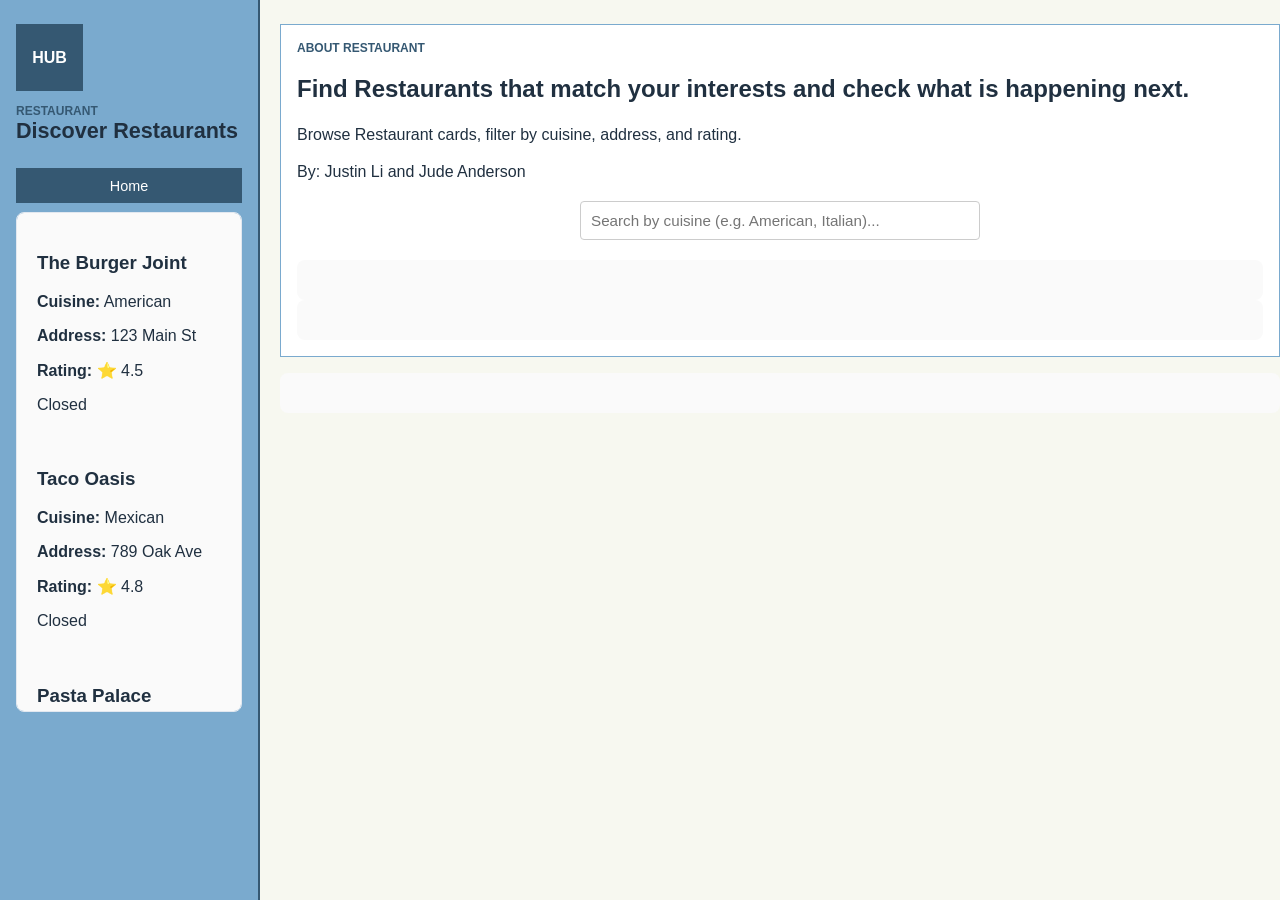
<file: index.html>
<!DOCTYPE html>
<html lang="en">
  <head>
    <meta charset="utf-8">
    <meta name="viewport" content="width=device-width, initial-scale=1">
    <title>Restaurant | Home</title>
    <link rel="stylesheet" href="style.css">
  </head>
  <body id="home">
    <div class="topbar">
            <div class="brand">
                    <div class="brand-mark">HUB</div>
        <div>
          <p class="eyebrow">Restaurant</p>
          <h1>Discover Restaurants </h1>
        </div>
      </div>
      <div class="nav">
        <a class="nav-link active" href="/">Home</a>
        <div id="restaurant-container"></div>
      </div>
    </div>
    <div class="page">
      <div class="panel">
        <p class="eyebrow">About Restaurant</p>
        <h2>Find Restaurants that match your interests and check what is happening next.</h2>
        <p class="lead">Browse Restaurant cards, filter by cuisine, address, and rating.</p>

    <div class="author-bar">By: Justin Li and Jude Anderson</div>

    



<div class="main-content-panel">

   




    
    <div style="padding: 20px; text-align: center;">
        <input type="text" id="search-bar" placeholder="Search by cuisine (e.g. American, Italian)..." style="padding: 10px; width: 80%; max-width: 400px; border-radius: 4px; border: 1px solid #ccc;">
    </div>

    
    <div id="restaurant-container"></div>

</div>

    <div id="restaurant-container"></div>

</div> 




  </body>
      
    <div id="restaurant-container"></div>

    
    <script src="script.js"></script>
</body>
</html>

</html>
</file>
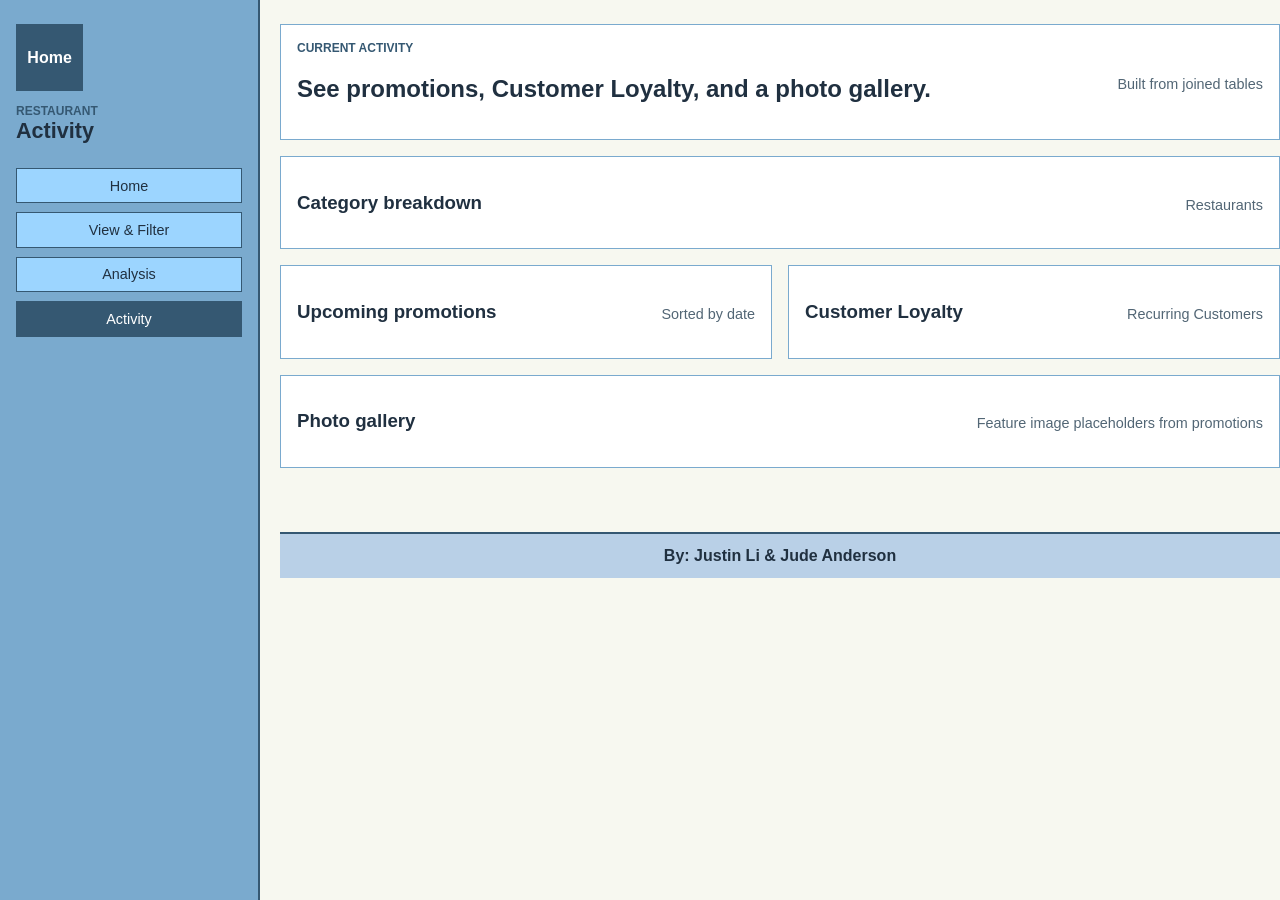
<file: activity.html>
<!DOCTYPE html>
<html lang="en">
  <head>
    <meta charset="utf-8">
    <meta name="viewport" content="width=device-width, initial-scale=1">
    <title>Restaurant | Activity</title>
    <link rel="stylesheet" href="style.css">
    <script src="script.js" defer></script>
  </head>
  <body id="activity">
    <div class="topbar">
      <div class="brand">
        <div class="brand-mark">Home</div>
        <div>
          <p class="eyebrow">Restaurant</p>
          <h1>Activity</h1>
        </div>
      </div>
      <div class="nav">
        <a class="nav-link" href="/">Home</a>
        <a class="nav-link" href="/restaurant.html">View & Filter</a>
        <a class="nav-link" href="/analysis.html">Analysis</a>
        <a class="nav-link active" href="/activity.html">Activity</a>
        <div id="translate-container"></div>
      </div>
    </div>
    <div class="page">
      <div class="panel">
        <div class="section-header">
          <div>
            <p class="eyebrow">Current activity</p>
            <h2>See promotions, Customer Loyalty, and a photo gallery.</h2>
          </div>
          <p class="small-note">Built from joined tables</p>
        </div>
        <div id="activity-stats" class="stats-grid"></div>
      </div>
      <div class="panel">
        <div class="section-header">
          <h3>Category breakdown</h3>
          <p class="small-note">Restaurants</p>
        </div>
        <div id="activity-breakdown" class="stack"></div>
      </div>
      <div class="split-grid">
        <div class="panel">
          <div class="section-header">
            <h3>Upcoming promotions</h3>
            <p class="small-note">Sorted by date</p>
          </div>
          <div id="activity-promotions" class="stack"></div>
        </div>
        <div class="panel">
          <div class="section-header">
            <h3>Customer Loyalty</h3>
            <p class="small-note">Recurring Customers</p>
          </div>
          <div id="activity-loyalty" class="stack"></div>
        </div>
      </div>
      <div class="panel">
        <div class="section-header">
          <h3>Photo gallery</h3>
          <p class="small-note">Feature image placeholders from promotions</p>
        </div>
        <div id="activity-gallery" class="gallery-grid"></div>
      </div>
    </div>
    <div id="foot">By: Justin Li & Jude Anderson</div>
  </body>
</html>
</file>
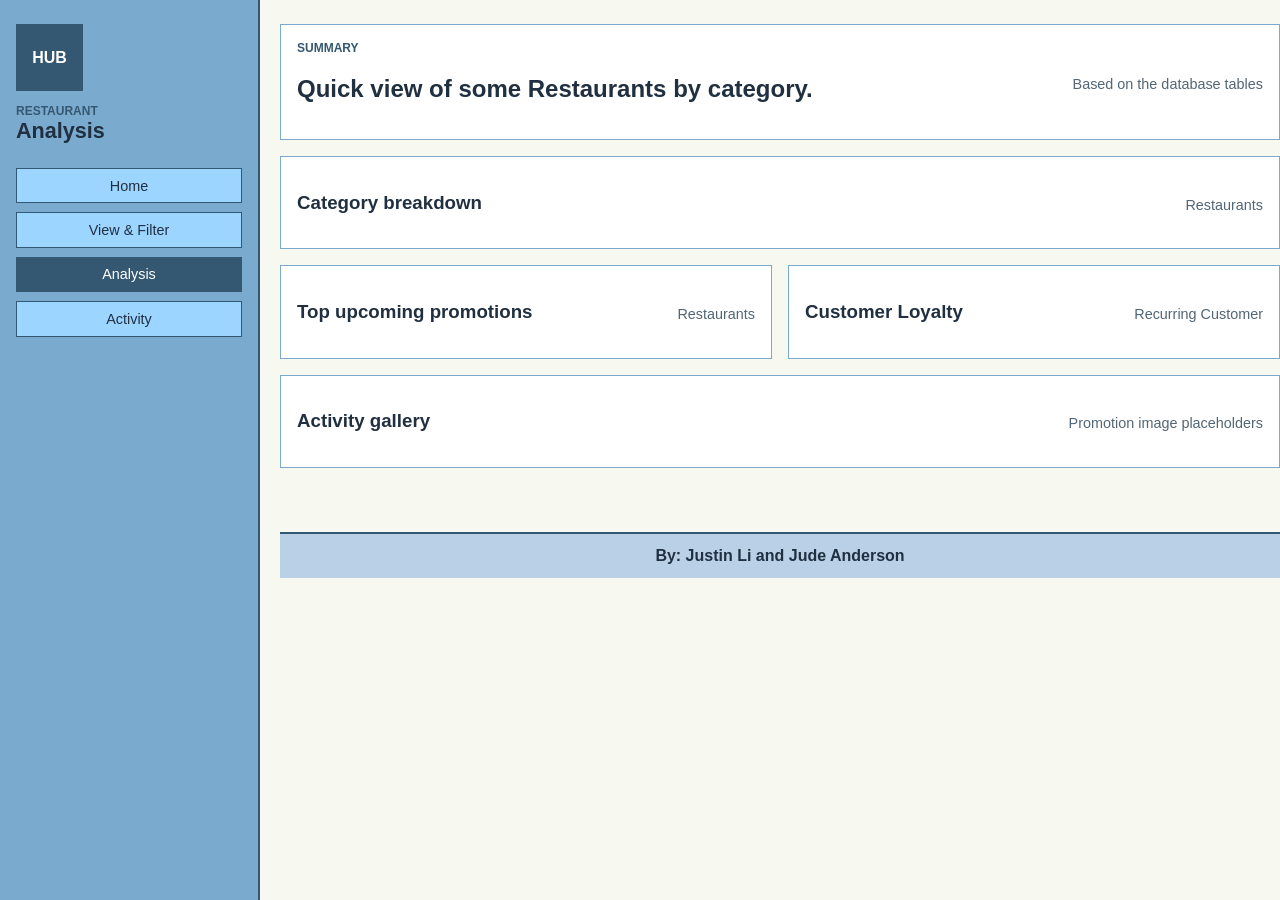
<file: analysis.html>
<!DOCTYPE html>
<html lang="en">
  <head>
    <meta charset="utf-8">
    <meta name="viewport" content="width=device-width, initial-scale=1">
    <title>Restaurant | Analysis</title>
    <link rel="stylesheet" href="style.css">
    <script src="script.js" defer></script>
  </head>
  <body id="analysis">
    <div class="topbar">
      <div class="brand">
        <div class="brand-mark">HUB</div>
        <div>
          <p class="eyebrow">Restaurant</p>
          <h1>Analysis</h1>
        </div>
      </div>
      <div class="nav">
        <a class="nav-link" href="/">Home</a>
        <a class="nav-link" href="/restaurant.html">View & Filter</a>
        <a class="nav-link active" href="/analysis.html">Analysis</a>
        <a class="nav-link" href="/activity.html">Activity</a>
        <div id="translate-container"></div>
      </div>
    </div>
    <div class="page">
      <div class="panel">
        <div class="section-header">
          <div>
            <p class="eyebrow">Summary</p>
            <h2>Quick view of some Restaurants by category.</h2>
          </div>
          <p class="small-note">Based on the database tables</p>
        </div>
        <div id="analysis-stats" class="stats-grid"></div>
      </div>
      <div class="panel">
        <div class="section-header">
          <h3>Category breakdown</h3>
          <p class="small-note">Restaurants</p>
        </div>
        <div id="analysis-breakdown" class="stack"></div>
      </div>
      <div class="split-grid">
        <div class="panel">
          <div class="section-header">
            <h3>Top upcoming promotions</h3>
            <p class="small-note">Restaurants</p>
          </div>
          <div id="analysis-promotions" class="stack"></div>
        </div>
        <div class="panel">
          <div class="section-header">
            <h3>Customer Loyalty</h3>
            <p class="small-note">Recurring Customer</p>
          </div>
          <div id="analysis-Loyalty" class="stack"></div>
        </div>
      </div>
      <div class="panel">
        <div class="section-header">
          <h3>Activity gallery</h3>
          <p class="small-note">Promotion image placeholders</p>
        </div>
        <div id="analysis-gallery" class="gallery-grid"></div>
      </div>
    </div>
    <div id="foot">By: Justin Li and Jude Anderson</div>
  </body>
</html>
</file>
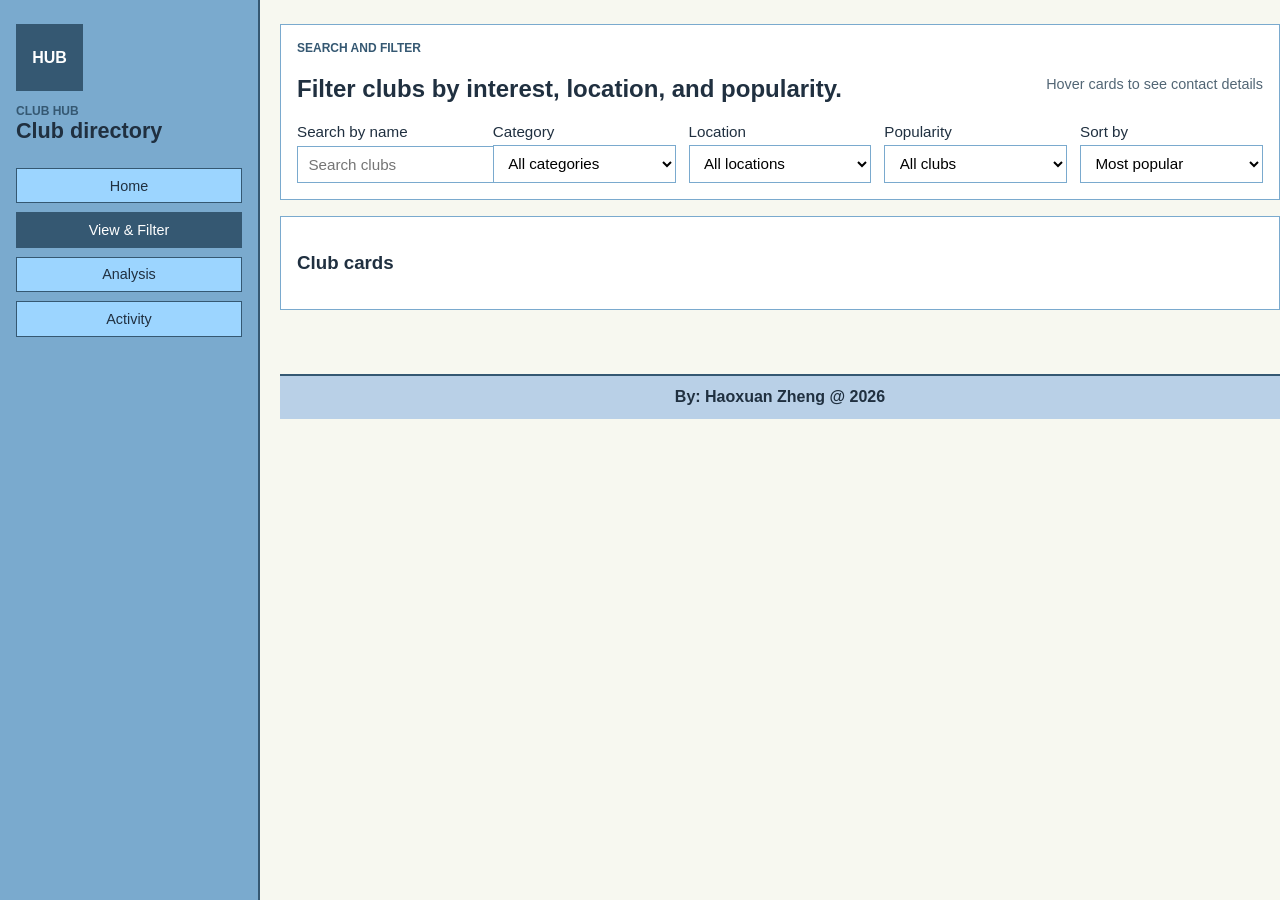
<file: clubs.html>
<!DOCTYPE html>
<html lang="en">
  <head>
    <meta charset="utf-8">
    <meta name="viewport" content="width=device-width, initial-scale=1">
    <title>Club Hub | View & Filter</title>
    <link rel="stylesheet" href="style.css">
    <script src="script.js" defer></script>
  </head>
  <body id="clubs">
    <div class="topbar">
      <div class="brand">
        <div class="brand-mark">HUB</div>
        <div>
          <p class="eyebrow">Club Hub</p>
          <h1>Club directory</h1>
        </div>
      </div>
      <div class="nav">
        <a class="nav-link" href="/">Home</a>
        <a class="nav-link active" href="/clubs.html">View & Filter</a>
        <a class="nav-link" href="/analysis.html">Analysis</a>
        <a class="nav-link" href="/activity.html">Activity</a>
        <div id="translate-container"></div>
      </div>
    </div>
    <div class="page">
      <div class="panel">
        <div class="section-header">
          <div>
            <p class="eyebrow">Search and filter</p>
            <h2>Filter clubs by interest, location, and popularity.</h2>
          </div>
          <p class="small-note">Hover cards to see contact details</p>
        </div>
        <div class="filters">
          <label>
            <div>Search by name</div>
            <input id="club-search" type="search" placeholder="Search clubs">
          </label>
          <label>
            <div>Category</div>
            <select id="club-category">
              <option value="all">All categories</option>
            </select>
          </label>
          <label>
            <div>Location</div>
            <select id="club-location">
              <option value="all">All locations</option>
            </select>
          </label>
          <label>
            <div>Popularity</div>
            <select id="club-popularity">
              <option value="all">All clubs</option>
              <option value="30">30+ members</option>
              <option value="50">50+ members</option>
              <option value="60">60+ members</option>
            </select>
          </label>
          <label>
            <div>Sort by</div>
            <select id="club-sort">
              <option value="popular">Most popular</option>
              <option value="name">Name</option>
              <option value="events">Upcoming events</option>
            </select>
          </label>
        </div>
      </div>
      <div class="panel">
        <div class="section-header">
          <h3>Club cards</h3>
          <div id="club-count" class="small-note"></div>
        </div>
        <div id="club-grid" class="card-grid"></div>
      </div>
    </div>
    <div id="foot">By: Haoxuan Zheng @ 2026</div>
  </body>
</html>
</file>
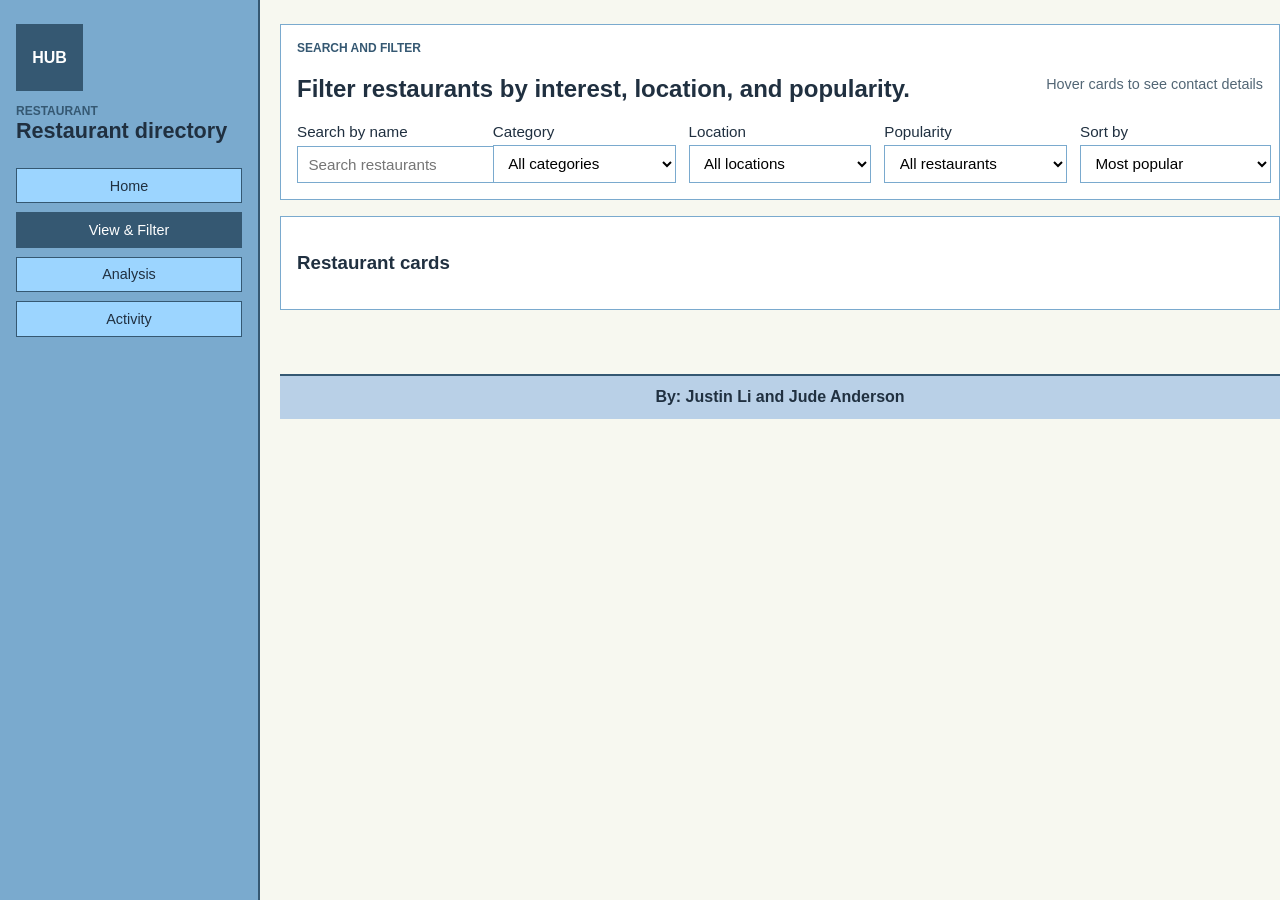
<file: restaurant.html>
<!DOCTYPE html>
<html lang="en">
  <head>
    <meta charset="utf-8">
    <meta name="viewport" content="width=device-width, initial-scale=1">
    <title> Restaurant | View & Filter</title>
    <link rel="stylesheet" href="style.css">
    <script src="script.js" defer></script>
  </head>
  <body id="restaurants">
    <div class="topbar">
      <div class="brand">
        <div class="brand-mark">HUB</div>
        <div>
          <p class="eyebrow">Restaurant</p>
          <h1>Restaurant directory</h1>
        </div>
      </div>
      <div class="nav">
        <a class="nav-link" href="/">Home</a>
        <a class="nav-link active" href="/restaurant.html">View & Filter</a>
        <a class="nav-link" href="/analysis.html">Analysis</a>
        <a class="nav-link" href="/activity.html">Activity</a>
        <div id="translate-container"></div>
      </div>
    </div>
    <div class="page">
      <div class="panel">
        <div class="section-header">
          <div>
            <p class="eyebrow">Search and filter</p>
            <h2>Filter restaurants by interest, location, and popularity.</h2>
          </div>
          <p class="small-note">Hover cards to see contact details</p>
        </div>
        <div class="filters">
          <label>
            <div>Search by name</div>
            <input id="restaurant-search" type="search" placeholder="Search restaurants">
          </label>
          <label>
            <div>Category</div>
            <select id="restaurant-category">
              <option value="all">All categories</option>
            </select>
          </label>
          <label>
            <div>Location</div>
            <select id="restaurant-location">
              <option value="all">All locations</option>
            </select>
          </label>
          <label>
            <div>Popularity</div>
            <select id="restaurant-popularity">
              <option value="all">All restaurants</option>
              <option value="30">30+ members</option>
              <option value="50">50+ members</option>
              <option value="60">60+ members</option>
            </select>
          </label>
          <label>
            <div>Sort by</div>
            <select id="restaurant-sort">
              <option value="popular">Most popular</option>
              <option value="name">Name</option>
              <option value="promotions">Upcoming promotions</option>
            </select>
          </label>
        </div>
      </div>
      <div class="panel">
        <div class="section-header">
          <h3>Restaurant cards</h3>
          <div id="Restaurant-count" class="small-note"></div>
        </div>
        <div id="Restaurant-grid" class="card-grid"></div>
      </div>
    </div>
    <div id="foot">By: Justin Li and Jude Anderson </div>
  </body>
</html>
</file>
<file: style.css>
* {
  box-sizing: border-box;
}

body {
  margin: 0;
  font-family: Arial, Helvetica, sans-serif;
  color: #203040;
  background: #F7F8F0;
}

a {
  color: inherit;
  text-decoration: none;
}

.topbar {
  display: block;
  min-height: 100vh;
  position: fixed;
  inset: 0 auto 0 0;
  width: 260px;
  background: #7AAACE;
  border-right: 2px solid #355872;
}

.brand {
  display: grid;
  gap: 0.8rem;
  align-content: start;
  padding: 1.5rem 1rem;
}

.brand-mark {
  width: 4.2rem;
  height: 4.2rem;
  border: 2px solid #355872;
  display: flex;
  align-items: center;
  justify-content: center;
  color: white;
  background: #355872;
  font-weight: 700;
}

.brand h1 {
  margin: 0;
  font-size: 1.35rem;
  line-height: 1.2;
}

.nav {
  display: grid;
  gap: 0.55rem;
  padding: 0 1rem 1.5rem;
  align-content: start;
}

.nav-link {
  padding: 0.55rem 0.7rem;
  border: 1px solid #355872;
  background: #9CD5FF;
  text-align: center;
  font-size: 0.9rem;
}

.nav-link.active,
.nav-link:hover {
  background: #355872;
  color: white;
}

.page {
  width: auto;
  margin-left: 280px;
  padding: 1.5rem 0 4rem;
  display: grid;
  gap: 1rem;
}

.panel {
  background: #ffffff;
  border: 1px solid #7AAACE;
  padding: 1rem;
}

.section-header {
  display: flex;
  justify-content: space-between;
  gap: 1rem;
  align-items: center;
  flex-wrap: wrap;
}

.eyebrow {
  margin: 0;
  color: #355872;
  text-transform: uppercase;
  font-size: 0.75rem;
  letter-spacing: 0;
  font-weight: 700;
}

.lead {
  max-width: 65ch;
  line-height: 1.5;
}

.small-note {
  margin: 0.25rem 0 0;
  color: #526675;
  font-size: 0.9rem;
}

.stats-grid {
  display: grid;
  gap: 1rem;
  grid-template-columns: repeat(auto-fit, minmax(170px, 1fr));
}

.stat-card {
  border: 1px solid #7AAACE;
  padding: 1rem;
  background: #ffffff;
  border-left: 0.6rem solid #355872;
}

.stat-value {
  font-size: 1.35rem;
  font-weight: 700;
  margin-top: 0.2rem;
}

.split-grid {
  display: grid;
  gap: 1rem;
  grid-template-columns: repeat(auto-fit, minmax(280px, 1fr));
}

.stack {
  display: grid;
  gap: 0.8rem;
}

.filters {
  display: grid;
  gap: 0.8rem;
  grid-template-columns: repeat(auto-fit, minmax(180px, 1fr));
}

label {
  display: grid;
  gap: 0.3rem;
  font-size: 0.95rem;
}

input,
select {
  padding: 0.55rem 0.65rem;
  border: 1px solid #7AAACE;
  background: #ffffff;
  font-size: 0.95rem;
}

.card-grid {
  display: grid;
  gap: 1rem;
  grid-template-columns: repeat(auto-fit, minmax(230px, 1fr));
}

.restaurant-card {
  perspective: 1000px;
}

.restaurant-card-inner {
  position: relative;
  transform-style: preserve-3d;
  transition: transform 0.5s;
  min-height: 225px;
}

.restaurant-card:hover .restaurant-card-inner {
  transform: rotateY(180deg);
}

.restaurant-card-face {
  position: absolute;
  inset: 0;
  backface-visibility: hidden;
  border: 1px solid #7AAACE;
  padding: 1rem;
  background: white;
  display: grid;
  gap: 0.55rem;
}

.restaurant-card-back {
  transform: rotateY(180deg);
  background: #9CD5FF;
}

.restaurant-badge {
  display: inline-block;
  padding: 0.25rem 0.55rem;
  background: #355872;
  color: white;
  font-size: 0.75rem;
  text-transform: uppercase;
}

.restaurant-description {
  margin: 0;
}

.restaurant-meta {
  display: grid;
  gap: 0.3rem;
  color: #526675;
  font-size: 0.9rem;
}

.restaurant-meet {
  font-weight: 700;
}

.join-link {
  margin-top: auto;
  display: inline-block;
  padding: 0.5rem 0.8rem;
  background: #355872;
  color: white;
  text-align: center;
}

.event-row,
.announcement-row details,
.bar-row,
.gallery-card {
  border: 1px solid #7AAACE;
  padding: 0.8rem;
  background: #ffffff;
}

.event-title,
.bar-title,
.gallery-title {
  font-weight: 700;
}

.bar-row {
  display: grid;
  gap: 0.4rem;
}

.bar-track {
  height: 9px;
  background: #F7F8F0;
  border: 1px solid #7AAACE;
  overflow: hidden;
}

.bar-fill {
  height: 100%;
  background: #355872;
}

.gallery-grid {
  display: grid;
  gap: 1rem;
  grid-template-columns: repeat(auto-fit, minmax(180px, 1fr));
}

.gallery-card {
  display: grid;
  gap: 0.45rem;
}

.gallery-thumb {
  height: 120px;
  background: linear-gradient(135deg, #355872 0%, #7AAACE 55%, #9CD5FF 100%);
  border: 1px solid #355872;
  display: flex;
  align-items: center;
  justify-content: center;
  color: white;
  font-weight: 700;
  text-align: center;
  padding: 0.5rem;
}

#foot {
  margin-left: 280px;
  border-top: 2px solid #355872;
  background: #b9d0e7;
  color: #203040;
  padding: 0.8rem;
  text-align: center;
  font-weight: 700;
}

@media (max-width: 800px) {
  .topbar {
    position: static;
    min-height: auto;
    width: auto;
    display: block;
    border-right: 0;
    border-bottom: 2px solid #355872;
  }

  .page,
  #foot {
    margin-left: auto;
    margin-right: auto;
  }

  .nav {
    grid-template-columns: repeat(2, minmax(0, 1fr));
  }
#restaurant-container {
    display: flex !important;
    flex-wrap: wrap !important;
    justify-content: flex-start !important; 
    gap: 20px !important;
    padding: 20px !important;
    
    
    position: relative !important;
    left: 0 !important;
    float: none !important;
    clear: both !important;
    
  
    width: 100% !important;
    max-width: 100% !important;
    box-sizing: border-box !important;
}


.restaurant-card {
    background-color: #ffffff !important;
    border: 1px solid #e0e0e0 !important;
    border-radius: 8px !important;
    padding: 15px !important;
    width: 250px !important; 
    box-shadow: 0 4px 6px rgba(0, 0, 0, 0.05) !important;
    box-sizing: border-box !important;
}


.restaurant-card {
    background-color: #ffffff !important;
    border: 1px solid #e2e8f0 !important;
    border-radius: 8px !important;
    padding: 16px !important;
    width: 260px !important; /* Consistent box sizes for clean alignments */
    box-shadow: 0 4px 6px rgba(0, 0, 0, 0.04) !important;
    box-sizing: border-box !important;
}

.restaurant-card {
    background-color: #ffffff !important;
    border: 1px solid #e0e0e0 !important;
    border-radius: 8px !important;
    padding: 15px !important;
    width: 250px !important; 
    box-shadow: 0 4px 6px rgba(0, 0, 0, 0.05) !important;
    box-sizing: border-box !important;
}



.restaurant-card {
    background-color: #ffffff;
    border: 1px solid #dddddd;
    border-radius: 8px;
    padding: 15px;
    width: 250px;            
    box-shadow: 0 2px 5px rgba(0,0,0,0.05);
}

#restaurant-container {
    display: flex !important;
    flex-wrap: wrap !important;
    justify-content: flex-start !important; /* Forces side-by-side card lines */
    gap: 20px !important;
    padding: 30px 20px !important;
    
    
    position: relative !important;
    float: none !important;
    clear: both !important;
    
   
    width: 100% !important;
    max-width: 100% !important;
    box-sizing: border-box !important;
    margin: 20px 0 0 0 !important;
}


.restaurant-card {
    background-color: #ffffff !important;
    border: 1px solid #e2e8f0 !important;
    border-radius: 8px !important;
    padding: 16px !important;
    width: 250px !important; 
    box-shadow: 0 4px 6px rgba(0, 0, 0, 0.05) !important;
    box-sizing: border-box !important;
}
}

#restaurant-container {
    display: flex !important;
    flex-wrap: wrap !important;
    justify-content: flex-start !important; 
    gap: 20px !important;
    padding: 20px !important;
    box-sizing: border-box !important;
    width: 100% !important;

   
    max-height: 500px !important;    
    overflow-y: auto !important;     
    overflow-x: hidden !important;   
    
    border: 1px solid #e2e8f0;       
    border-radius: 8px;
    background-color: #fafafa;       
}


#restaurant-container::-webkit-scrollbar {
    width: 8px;                     
}

#restaurant-container::-webkit-scrollbar-track {
    background: #f1f1f1;             
    border-radius: 8px;
}

#restaurant-container::-webkit-scrollbar-thumb {
    background: #abc4ff;           
    border-radius: 8px;
}

#restaurant-container::-webkit-scrollbar-thumb:hover {
    background: #7ba2ff;            
}
/* FORCE ALL EXTRA EMPTY LAYOUT LINES TO DISAPPEAR */
.announcements-box, 
.promotions-box, 
.announcements-section, 
.promotions-section,
.content-box,
hr {
    display: none !important;
    height: 0 !important;
    margin: 0 !important;
    padding: 0 !important;
    border: none !important;
}
/* Hides any leftover empty container boxes on the page */
div:empty, 
.content-box:empty,
.activity-box,
.announcement-box {
    display: none !important;
    height: 0 !important;
    margin: 0 !important;
    padding: 0 !important;
    border: none !important;
}
</file>
